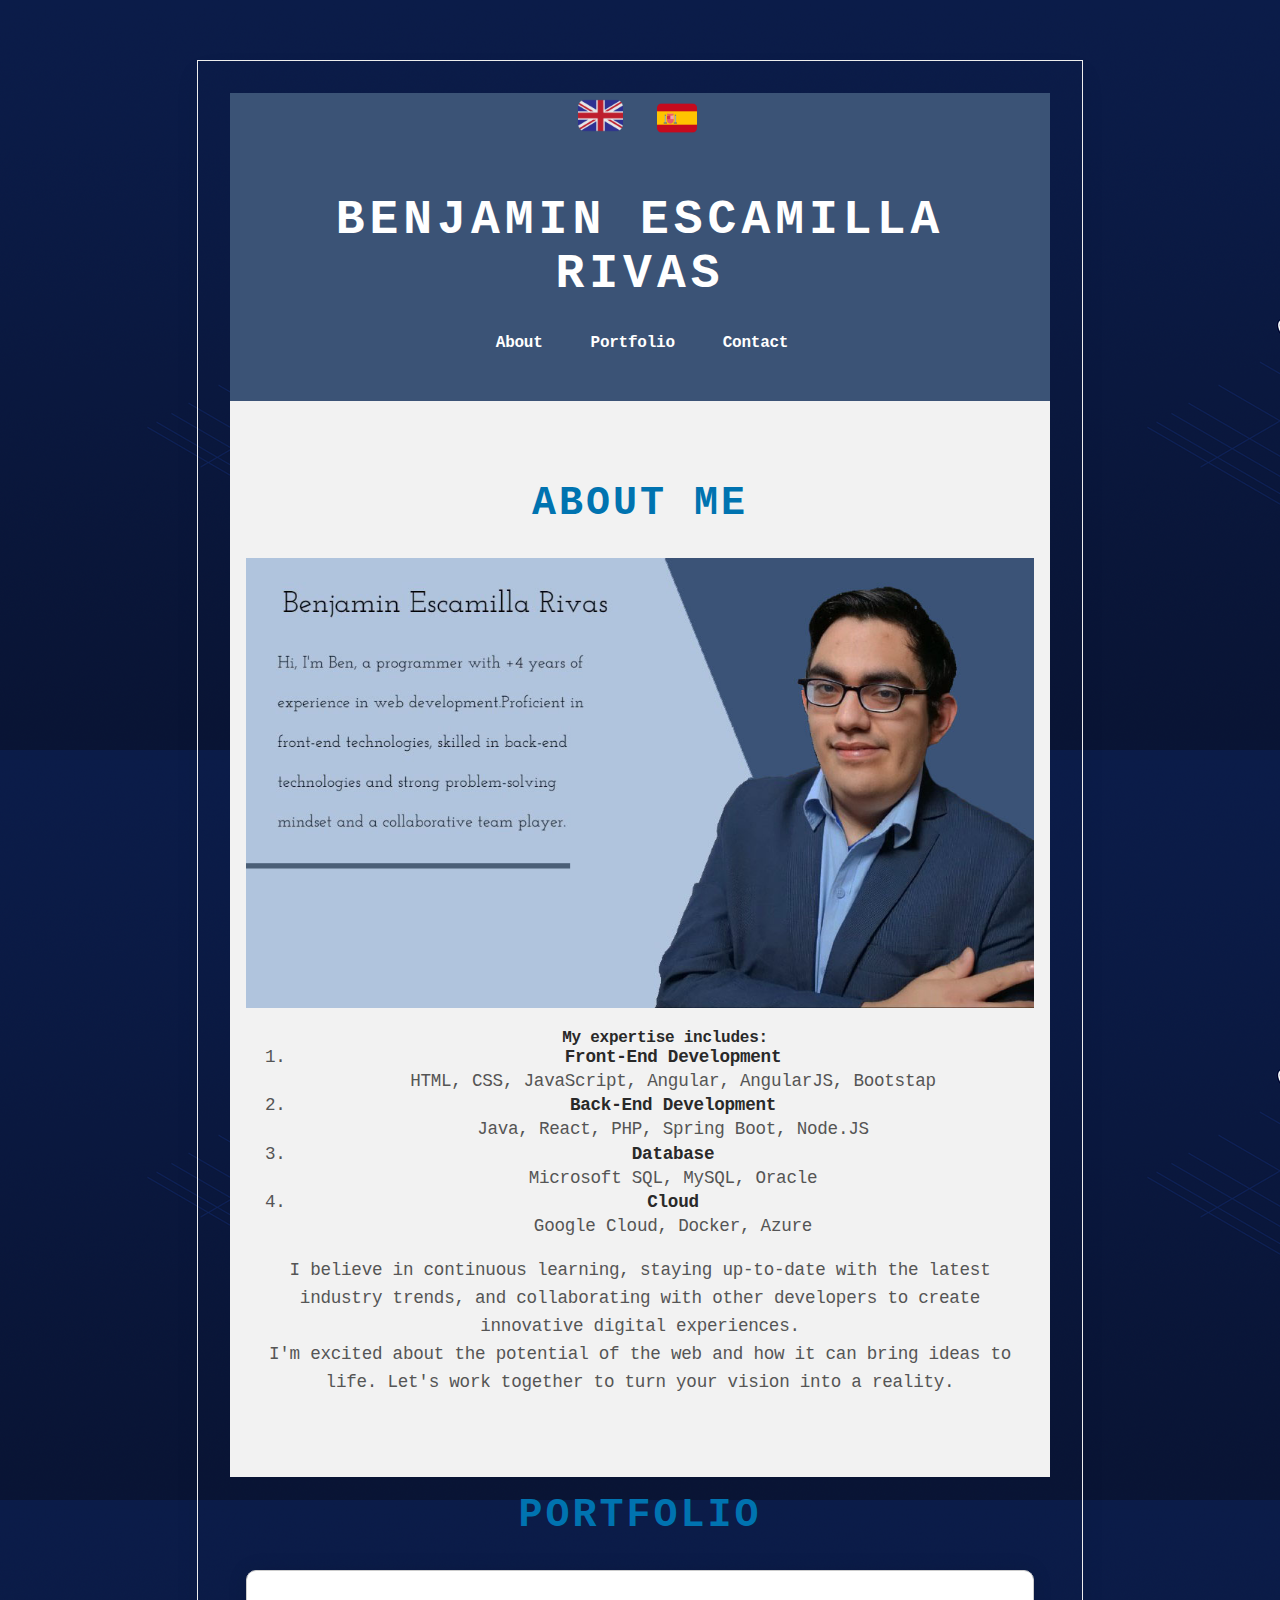
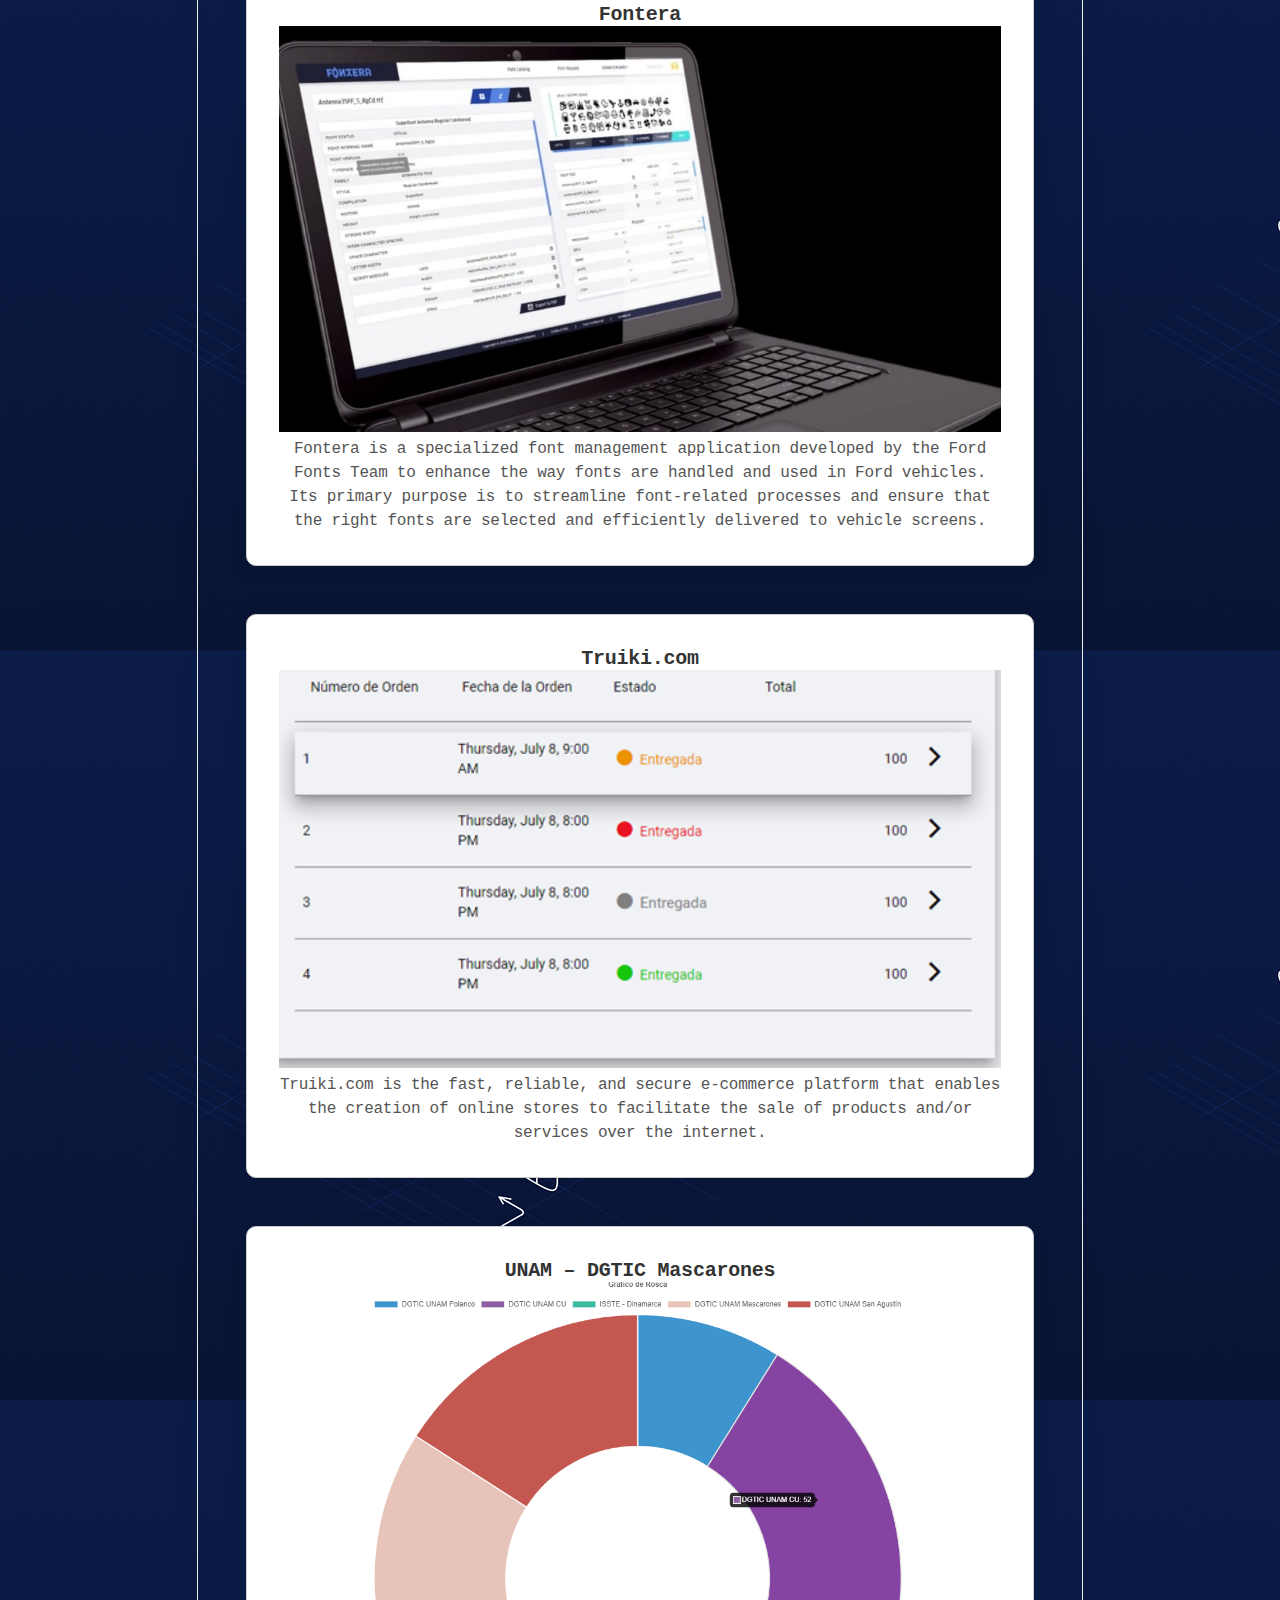
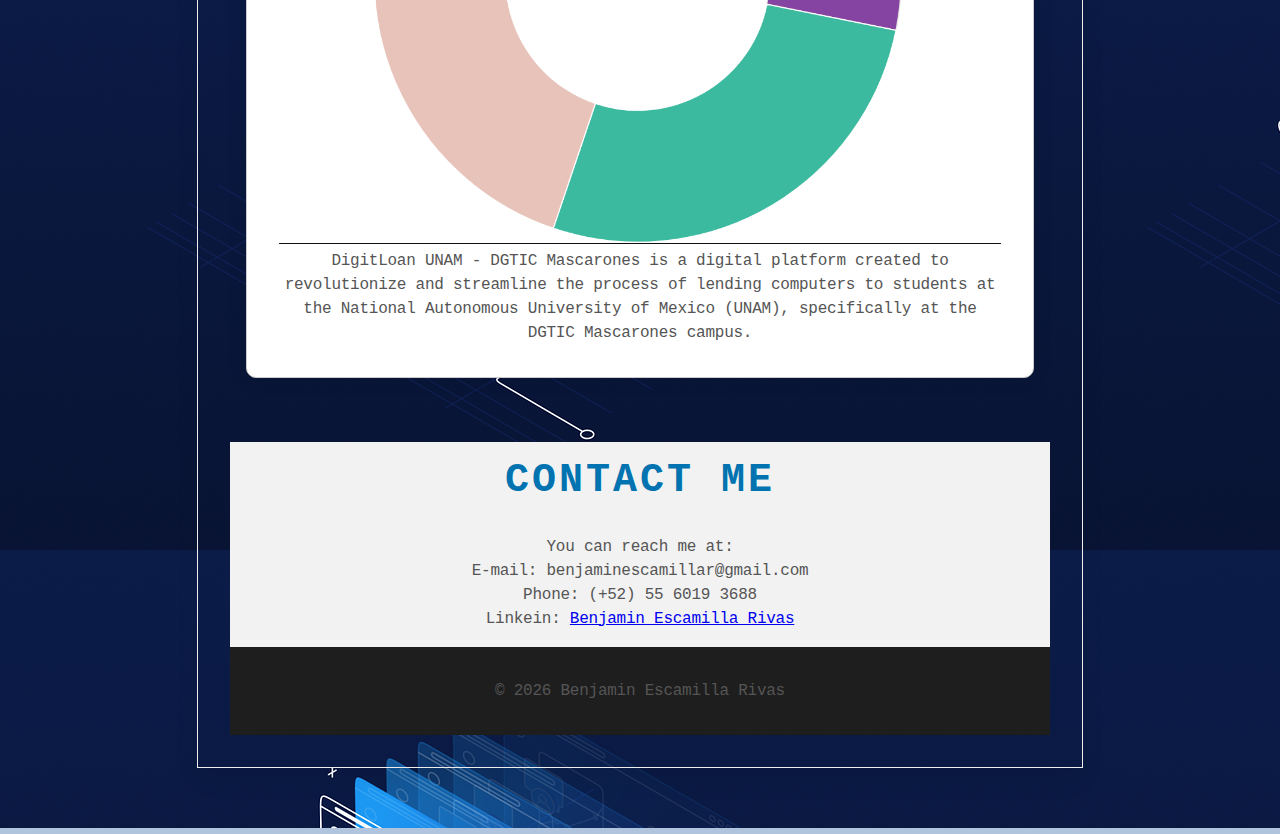
<file: web/index.html>
<!DOCTYPE html>
<html lang="en">
<head>
    <meta charset="UTF-8">
    <meta name="viewport" content="width=device-width, initial-scale=1.0">
    <title>Benjamin Escamilla Rivas - Web Developer</title>
    <link rel="stylesheet" href="styles.css">
	<div id="language-switcher">
		<span class="flag"><img id="uk-flag" src="assets/brit.png"></span>
		<span class="flag" ><img id="es-flag" src="assets/sp.png"></span>
	</div>	
</head>
<body>
    <header id = 'enVer'>
        <nav>
            <div class="container">
                <h1>Benjamin Escamilla Rivas</h1>
                <ul>
                    <li><a href="#about">About</a></li>
                    <li><a href="#portfolio">Portfolio</a></li>
                    <li><a href="#contact">Contact</a></li>
                </ul>
            </div>
        </nav>
    </header>
	<header id = 'spVer'>
        <nav>
			<div class="container" >
                <h1>Benjamin Escamilla Rivas</h1>
                <ul>
                    <li><a href="#about">Sobre mi</a></li>
                    <li><a href="#portfolio">Portafolio</a></li>
                    <li><a href="#contact">Contacto</a></li>
                </ul>
            </div>
        </nav>
    </header>


    <section id="about">
	 
        <div id = 'enVerA' class="container">
		<h2>About Me</h2>
		<img class = "myFace" src="assets/38d973f2-835b-4d62-ab19-718b8999fbe8.jpg" alt="Ben's Profile">
			<ol class="alternating-colors">
			<strong>My expertise includes:</strong>
			  <li>
				<strong>Front-End Development</strong>
				<p>HTML, CSS, JavaScript, Angular, AngularJS, Bootstap </p>
			  </li>
			  <li>
				<strong>Back-End Development</strong>
				<p>Java, React, PHP, Spring Boot, Node.JS</p>
			  </li>
			  <li>
				<strong>Database</strong>
				<p>Microsoft SQL, MySQL, Oracle</p>
			  </li>
			  <li>
				<strong>Cloud</strong>
				<p>Google Cloud, Docker, Azure</p>
			  </li>
			</ol>

			<p>I believe in continuous learning, staying up-to-date with the latest industry trends, and collaborating with other developers to create innovative digital experiences.</p>

			<p>I'm excited about the potential of the web and how it can bring ideas to life. Let's work together to turn your vision into a reality.</p>
	
        </div>
		<div id = 'spVerA' class="container">
			<h2>Sobre Mí</h2>
			<img class = "myFace" src="assets/38d973f2-835b-4d62-ab19-718b8999fbe9.jpg" alt="Ben's Profile">
			<ol class="alternating-colors">
			<strong>Mi Experiencia Incluye:</strong>
			  <li>
				<strong>Front-End Development</strong>
				<p>HTML, CSS, JavaScript, Angular, AngularJS, Bootstap </p>
			  </li>
			  <li>
				<strong>Back-End Development</strong>
				<p>Java, React, PHP, Spring Boot, Node.JS</p>
			  </li>
			  <li>
				<strong>Database</strong>
				<p>Microsoft SQL, MySQL, Oracle</p>
			  </li>
			  <li>
				<strong>Cloud</strong>
				<p>Google Cloud, Docker, Azure</p>
			  </li>
			</ol>
			<p>Creo en el aprendizaje continuo, estar al día con las últimas tendencias de la industria y colaborar con otros desarrolladores para crear experiencias digitales innovadoras.</p>

			<p>Me entusiasma el potencial de la web y cómo puede dar vida a ideas. Trabajemos juntos para convertir tu visión en realidad.</p>	
        </div>
    </section>

    <section id="portfolio">
        <div class="container">
            <h2>Portfolio</h2>
			
            <div class="project">
				<h3>Fontera</h3>
				<img c="fontera" src="assets/1659377236492.jpg" alt="Image 1">
				<p id = 'enVerPF' >Fontera is a specialized font management application developed by the Ford Fonts Team to enhance the way fonts are handled and used in Ford vehicles. Its primary purpose is to streamline font-related processes and ensure that the right fonts are selected and efficiently delivered to vehicle screens.</p>
				<p id = 'spVerPF' >Fontera es una aplicación especializada de gestión de fuentes desarrollada por el Equipo de Fuentes de Ford para mejorar la forma en que se manejan y utilizan las fuentes en los vehículos de Ford. Su propósito principal es optimizar los procesos relacionados con las fuentes y asegurar que se seleccionen las fuentes adecuadas y se entreguen de manera eficiente a las pantallas de los vehículos.</p>
            </div>
            <div class="project">
                <h3>Truiki.com</h3>
				<div >
					<div id="imageContainer" >
						<img class="carImg" src="assets/status.png" alt="Image 1">
					</div>
				</div>
                <p id = 'enVerPT'>Truiki.com is the fast, reliable, and secure e-commerce platform that enables the creation of online stores to facilitate the sale of products and/or services over the internet.</p>
                <p id = 'spVerPT'>Truiki.com es la plataforma de comercio electrónico rápida, confiable y segura que permite la creación de tiendas en línea para facilitar la venta de productos y/o servicios por internet.</p>
            </div>
			<div class="project">
                <h3>UNAM – DGTIC Mascarones</h3>
				<div >
					<div id="imageContainerTwo" >
						<img class="carImg" src="assets/graficos.png" alt="Image 1">
					</div>
				</div>
                <p id = 'enVerPM'>DigitLoan UNAM - DGTIC Mascarones is a digital platform created to revolutionize and streamline the process of lending computers to students at the National Autonomous University of Mexico (UNAM), specifically at the DGTIC Mascarones campus.</p>
                <p id = 'spVerPM'>DigitLoan UNAM - DGTIC Mascarones es una plataforma digital creada para revolucionar y simplificar el proceso de préstamo de computadoras a estudiantes en la Universidad Nacional Autónoma de México (UNAM), específicamente en el campus de DGTIC Mascarones.</p>
            </div>
        </div>
	
    </section>

    <section id="contact">
        <div id = 'enVerC' class="container" style='background-color: #f2f2f2;'>
            <h2>Contact Me</h2>
			<p>You can reach me at:</p>
            <p>E-mail: benjaminescamillar@gmail.com</p>
			<p>Phone: (+52) 55 6019 3688</p>
			<p>Linkein: <a href="https://www.linkedin.com/in/benjamin-escamilla-rivas/">Benjamin Escamilla Rivas</a></p>
        </div>
		<div id = 'spVerC' class="container" style='background-color: #f2f2f2;'>
            <h2>Contacto</h2>
			<p>Puedes contactar conmigo en:</p>
            <p>E-mail: benjaminescamillar@gmail.com</p>
			<p>Teléfono: (+52) 55 6019 3688</p>
			<p>Linkein: <a href="https://www.linkedin.com/in/benjamin-escamilla-rivas/">Benjamin Escamilla Rivas</a></p>
        </div>
    </section>

    <footer>
        <div class="container">
            <p>&copy; <span id="currentYear">2021</span></p>
        </div>	
    </footer>
</body>
<script src="script.js"></script>
</html>
</file>
<file: web/styles.css>
/* Reset some default styles */
body, h1, h2, h3, p, ul, li {
    margin: 0;
    padding: 0;
}

/* Set a background color and text color */
body {
    background-color: #b0c4de;
    font-family: "Roboto", sans-serif;
    color: #333;
}

/* Style the header */
header {
    background-color: #3B5376;
    color: #fff;
    text-align: center;
    padding: 2rem 0;
}

header h1 {
    font-size: 3rem;
    text-transform: uppercase;
    letter-spacing: 5px;
}

nav ul {
    list-style: none;
    display: flex;
    justify-content: center;
    margin-top: 2rem;
}

nav ul li {
    margin-right: 2rem;
}

nav ul li a {
    text-decoration: none;
    color: #fff;
    font-weight: bold;
    transition: color 0.3s;
}

nav ul li a:hover {
    color: #0073B0;
}

/* Style the sections */
.container {
    max-width: 1200px;
    margin: 0 auto;
    padding: 1rem;
    text-align: center;
}

section h2 {
    font-size: 2.5rem;
    margin-bottom: 2rem;
    text-transform: uppercase;
    letter-spacing: 3px;
    color: #0073B0;
}

.project {
    margin-bottom: 3rem;
    border: 1px solid #ccc;
    background-color: #fff;
    padding: 2rem;
    border-radius: 10px;
    box-shadow: 0px 0px 20px rgba(0, 0, 0, 0.1);
    transition: transform 0.3s ease;
}

.project:hover {
    transform: scale(1.05);
    box-shadow: 0px 0px 30px rgba(0, 0, 0, 0.2);
}

.project img {
    max-width: 100%;
    height: auto;
}

/* Style the footer */
footer {
    background-color: #1e1e1e;
    color: #fff;
    text-align: center;
    padding: 1rem 0;
    font-size: 0.8rem;
}
/* Style the About Me section */
#about {
    background-color: #f2f2f2;
    padding: 4rem 0;
}

#about p {
    font-size: 1.1rem;
    line-height: 1.6;
    color: #555;
}

#about ul {
    list-style: disc;
    margin-left: 1.5rem;
}

#about li {
    font-size: 1.1rem;
    color: #555;
}
#floating-image {
    width: 100px; /* Adjust the size of your image */
    position: fixed;
    top: 50%; /* Initial vertical position */
    left: 95%; /* Initial horizontal position */
    transform: translate(-20%, -20%);
}
/* Style the language switcher */
#language-switcher {
	background-color: #3B5376;
    text-align: center;
}

.flag {
    font-size: 24px;
    cursor: pointer;
    margin: 0 10px;
}

.flag.active {
    font-weight: bold;
}
.flag img {
    width: 40px; /* Set the desired width for the image */
    height: auto; /* Maintain the aspect ratio */
    margin-right: 5px; /* Adds a small space between the image and text */
}

/* Add your CSS styles here */

.carousel-container {
    display: flex;
    overflow: hidden;
    width: 100%;
    max-width: 800px;
    margin: 0 auto;
}

.carousel-slide {
    flex: 0 0 90%; /* Display three images at once with reduced spacing */
    transition: transform 0.5s ease;
    margin: 0; /* Add a small margin between slides */
}

.carImg {
    width: 100%;
    height: 100%; /* Ensure the images fill the slide container */
    object-fit: cover; /* Preserve the image aspect ratio */
}

.fontera{
	 width: 100%;
    height: auto;
}

.profile {
    flex: 1;
    margin-right: 20px;
    text-align: center;
}

.profile img {
    max-width: 100%;
    border-radius: 50%;
}

.content {
    flex: 2;
}

h2 {
    font-size: 24px;
    color: #0073B0; /* Blue text color */
}

h3 {
    font-size: 20px;
    color: #333; /* Dark gray text color */
}

ul {
    list-style-type: disc;
    margin-left: 20px;
}

p {
    font-size: 16px;
    line-height: 1.5;
    color: #555; /* Light gray text color */
}

.myFace{
	width: 100%;
    height: auto;
}


* { // make it sexy
  -webkit-font-smoothing: antialiased;
  -moz-osx-font-smoothing: grayscale;
  text-rendering: optimizelegibility;
  letter-spacing: -0.25px;
}

ol { padding-left: 50px; }
li { 
  color: #4F4F4F; 
  padding-left: 16px;
  position: relative;
  font-size: 16px;
  line-height: 20px;
  
  
}

strong { color: #292929; }

ol.alternating-colors { 
  li:nth-child(odd):before { border-color: #0BAD02; }
  li:nth-child(even):before { border-color: #2378D5; }
}
body { 
  font-family: 'Space Mono', monospace; 
   background-image: url('assets/017cb26d259d4316dff55bba8a6d840b.png');
  display: flex;
  flex-direction: column;
  max-width: 820px;
  padding: 32px;
  margin: 60px auto;
  border-color: #b0c4de;
  border: 1px solid #eee;
  box-shadow: 0px 12px 24px rgba(0, 0, 0, 0.06);
}
</file>
